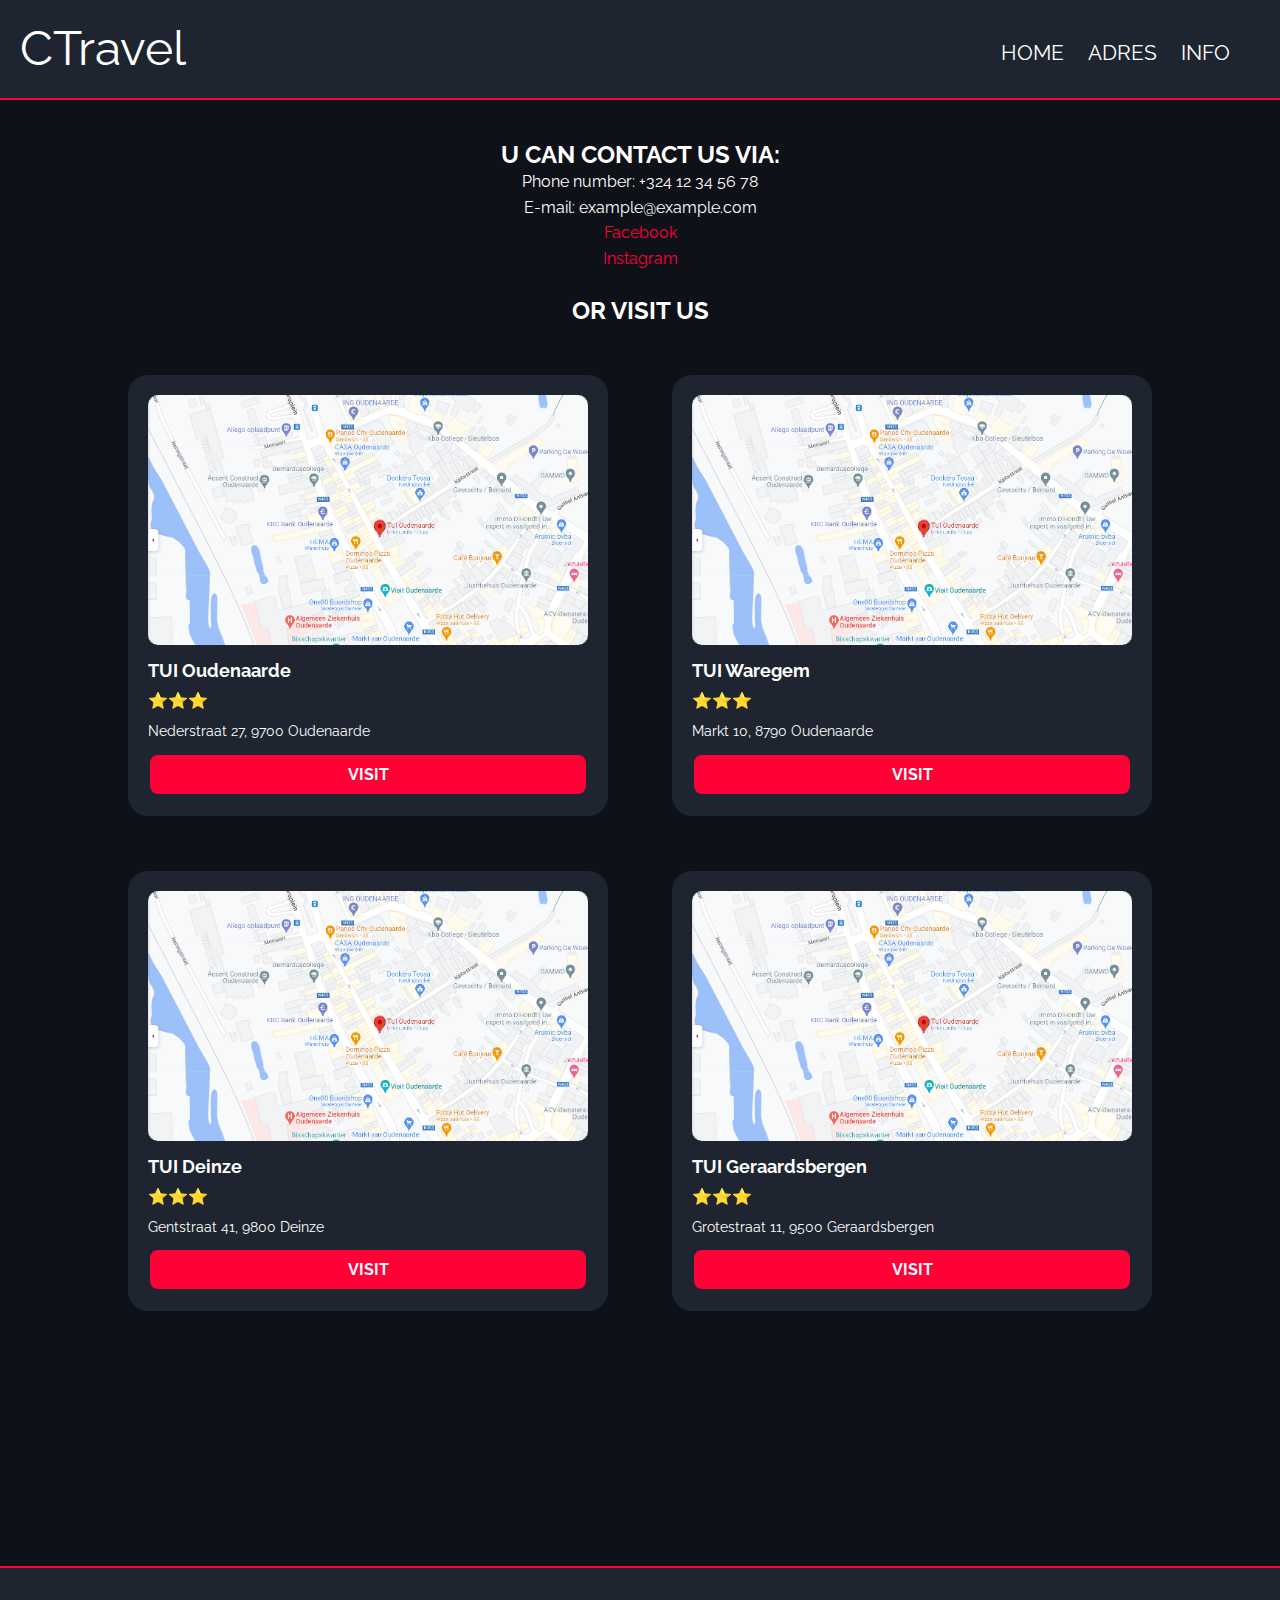
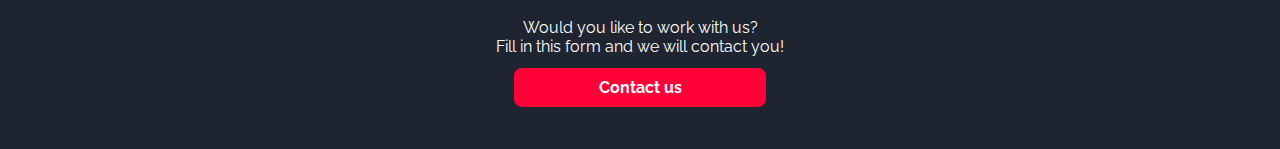
<file: adres.html>
<!DOCTYPE html>
<html lang="en">
<head>
    <meta charset="UTF-8">
    <meta http-equiv="X-UA-Compatible" content="IE=edge">
    <meta name="viewport" content="width=device-width, initial-scale=1.0">
    <link rel="preconnect" href="https://fonts.googleapis.com">
    <link rel="preconnect" href="https://fonts.gstatic.com" crossorigin>
    <link href="https://fonts.googleapis.com/css2?family=Open+Sans:ital,wght@0,300;0,400;0,500;0,600;0,700;0,800;1,300;1,400;1,500;1,600;1,700;1,800&family=Raleway:ital,wght@0,100;0,200;0,300;0,400;0,500;0,600;0,700;0,800;0,900;1,100;1,200;1,300;1,400;1,500;1,600;1,700;1,800;1,900&display=swap" rel="stylesheet">
    <link rel="stylesheet" href="css/main.css">
    <link rel="shortcut icon" href="images/favicon.ico" type="image/x-icon">
    <title>Adres</title>
</head>
<body>
    <header class="header-adres">
        <nav class="nav-adres">
			<div class="overlay-adres">
                <div class="title-adres">
                    <a href="index.html">CTravel</a>
                </div>
				<ul class="menu-adres">
					<li>
						<a href="index.html">HOME</a>
					</li>
					<li>
						<a href="adres.html">ADRES</a>	
					</li>
					<li>
						<a href="info.html">INFO</a>
					</li>
				</ul>
			</div>
		</nav>
    </header>
    <main>
        <div class="contactinfo-adres">
            <h2>U CAN CONTACT US VIA:</h2>
            <ul>
                <li>Phone number: +324 12 34 56 78</li>
                <li>E-mail: example@example.com</li>
                <li><a href="#">Facebook</a></li>
                <li><a href="#">Instagram</a></li>
            </ul>
            <h2>OR VISIT US</h2>
        </div>
        <div class="container-adres">
            <article class="card">
                <div class="card-inner">
                    <div class="img1"></div>
                    <p class="card-title">TUI Oudenaarde</p>
                    <p class="card-star">⭐⭐⭐</p>
                    <p class="card-text">Nederstraat 27, 9700 Oudenaarde</p>
                    <a class="btn-adres" href="#">VISIT</a>                   
                </div>
            </article>
            <article class="card">
                <div class="card-inner">
                    <div class="img1"></div>
                    <p class="card-title">TUI Waregem</p>
                    <p class="card-star">⭐⭐⭐</p>
                    <p class="card-text">Markt 10, 8790 Oudenaarde</p>
                    <a class="btn-adres" href="#">VISIT</a>                   
                </div>
            </article>
            <article class="card">
                <div class="card-inner">
                    <div class="img1"></div>
                    <p class="card-title">TUI Deinze</p>
                    <p class="card-star">⭐⭐⭐</p>
                    <p class="card-text">Gentstraat 41, 9800 Deinze</p>
                    <a class="btn-adres" href="#">VISIT</a>                   
                </div>
            </article>
            <article class="card">
                <div class="card-inner">
                    <div class="img1"></div>
                    <p class="card-title">TUI Geraardsbergen</p>
                    <p class="card-star">⭐⭐⭐</p>
                    <p class="card-text">Grotestraat 11, 9500 Geraardsbergen</p>
                    <a class="btn-adres" href="#">VISIT</a>                   
                </div>
            </article>
        </div>
    </main>
    <footer class="footer">
        <div class="footer-content">
            <p>Would you like to work with us?</p>
            <p>Fill in this form and we will contact you!</p>
            <a href="form.html" class="btn-home">Contact us</a>
        </div>
    </footer>
</body>
</html>
</file>
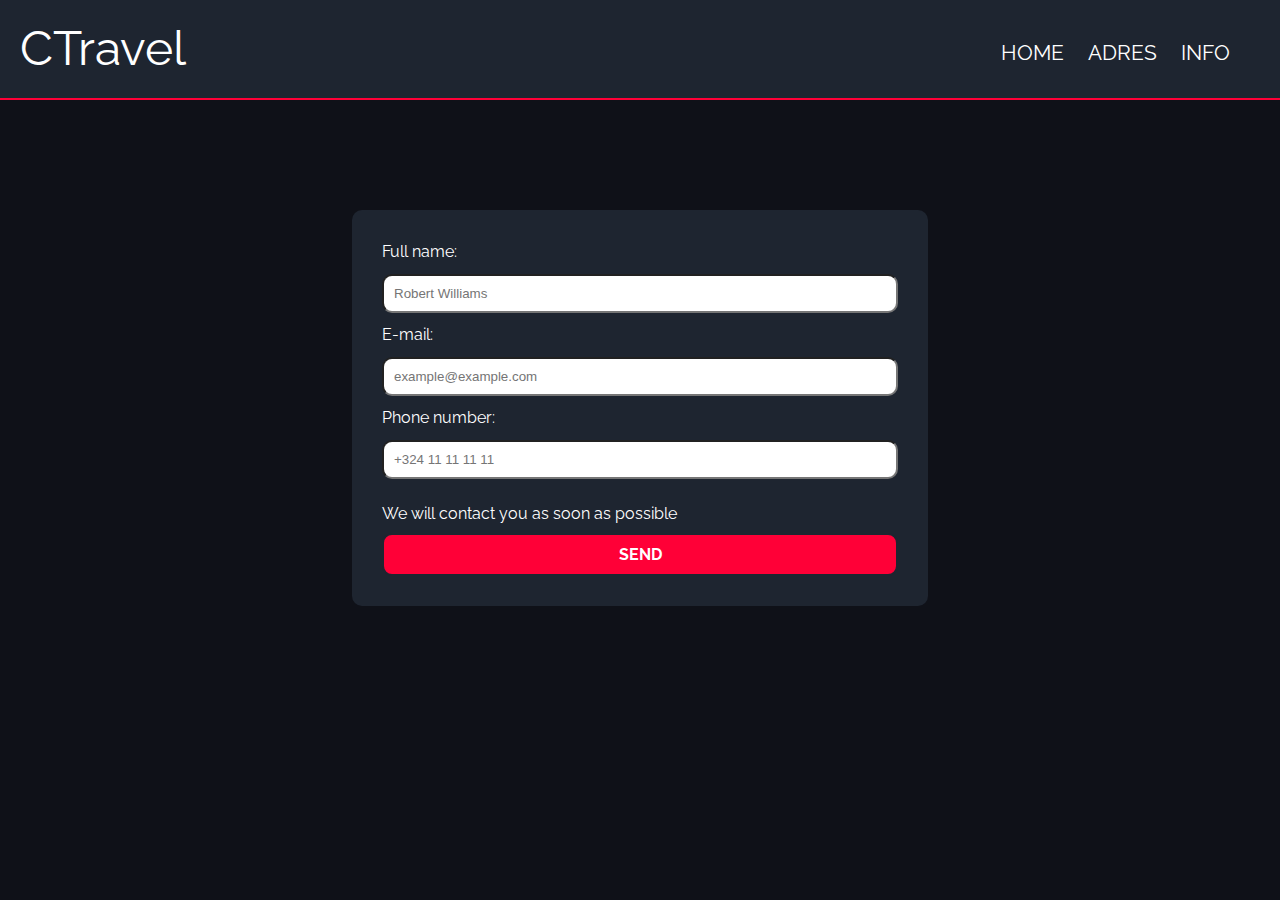
<file: form.html>
<!DOCTYPE html>
<html lang="en">
<head>
    <meta charset="UTF-8">
    <meta http-equiv="X-UA-Compatible" content="IE=edge">
    <meta name="viewport" content="width=device-width, initial-scale=1.0">
    <link rel="preconnect" href="https://fonts.googleapis.com">
    <link rel="preconnect" href="https://fonts.gstatic.com" crossorigin>
    <link href="https://fonts.googleapis.com/css2?family=Open+Sans:ital,wght@0,300;0,400;0,500;0,600;0,700;0,800;1,300;1,400;1,500;1,600;1,700;1,800&family=Raleway:ital,wght@0,100;0,200;0,300;0,400;0,500;0,600;0,700;0,800;0,900;1,100;1,200;1,300;1,400;1,500;1,600;1,700;1,800;1,900&display=swap" rel="stylesheet">
    <link rel="stylesheet" href="css/main.css">
    <link rel="shortcut icon" href="images/favicon.ico" type="image/x-icon">
    <title>Contact us</title>
</head>
<body>
    <header class="header-adres">
        <nav class="nav-adres">
			<div class="overlay-adres">
                <div class="title-adres">
                    <a href="index.html">CTravel</a>
                </div>
				<ul class="menu-adres">
					<li>
						<a href="index.html">HOME</a>
					</li>
					<li>
						<a href="adres.html">ADRES</a>	
					</li>
					<li>
						<a href="info.html">INFO</a>
					</li>
				</ul>
			</div>
		</nav>
    </header>
    <main>
        <div class="container-form">
            <div class="card-form">
                <form>
                    <label for="fname">Full name:</label><br>
                    <input placeholder="Robert Williams" type="text" id="fname" name="fname"><br>
                    <label for="email">E-mail:</label><br>
                    <input placeholder="example@example.com" type="text" id="email" name="email"><br>
                    <label for="phone">Phone number:</label><br>
                    <input placeholder="+324 11 11 11 11" type="text" id="phone" name="phone">
                    <p>We will contact you as soon as possible</p>
                    <a class="btn-form" href="index.html">SEND</a>
                </form>
            </div>
        </div>
    </main>
</body>
</html>
</file>
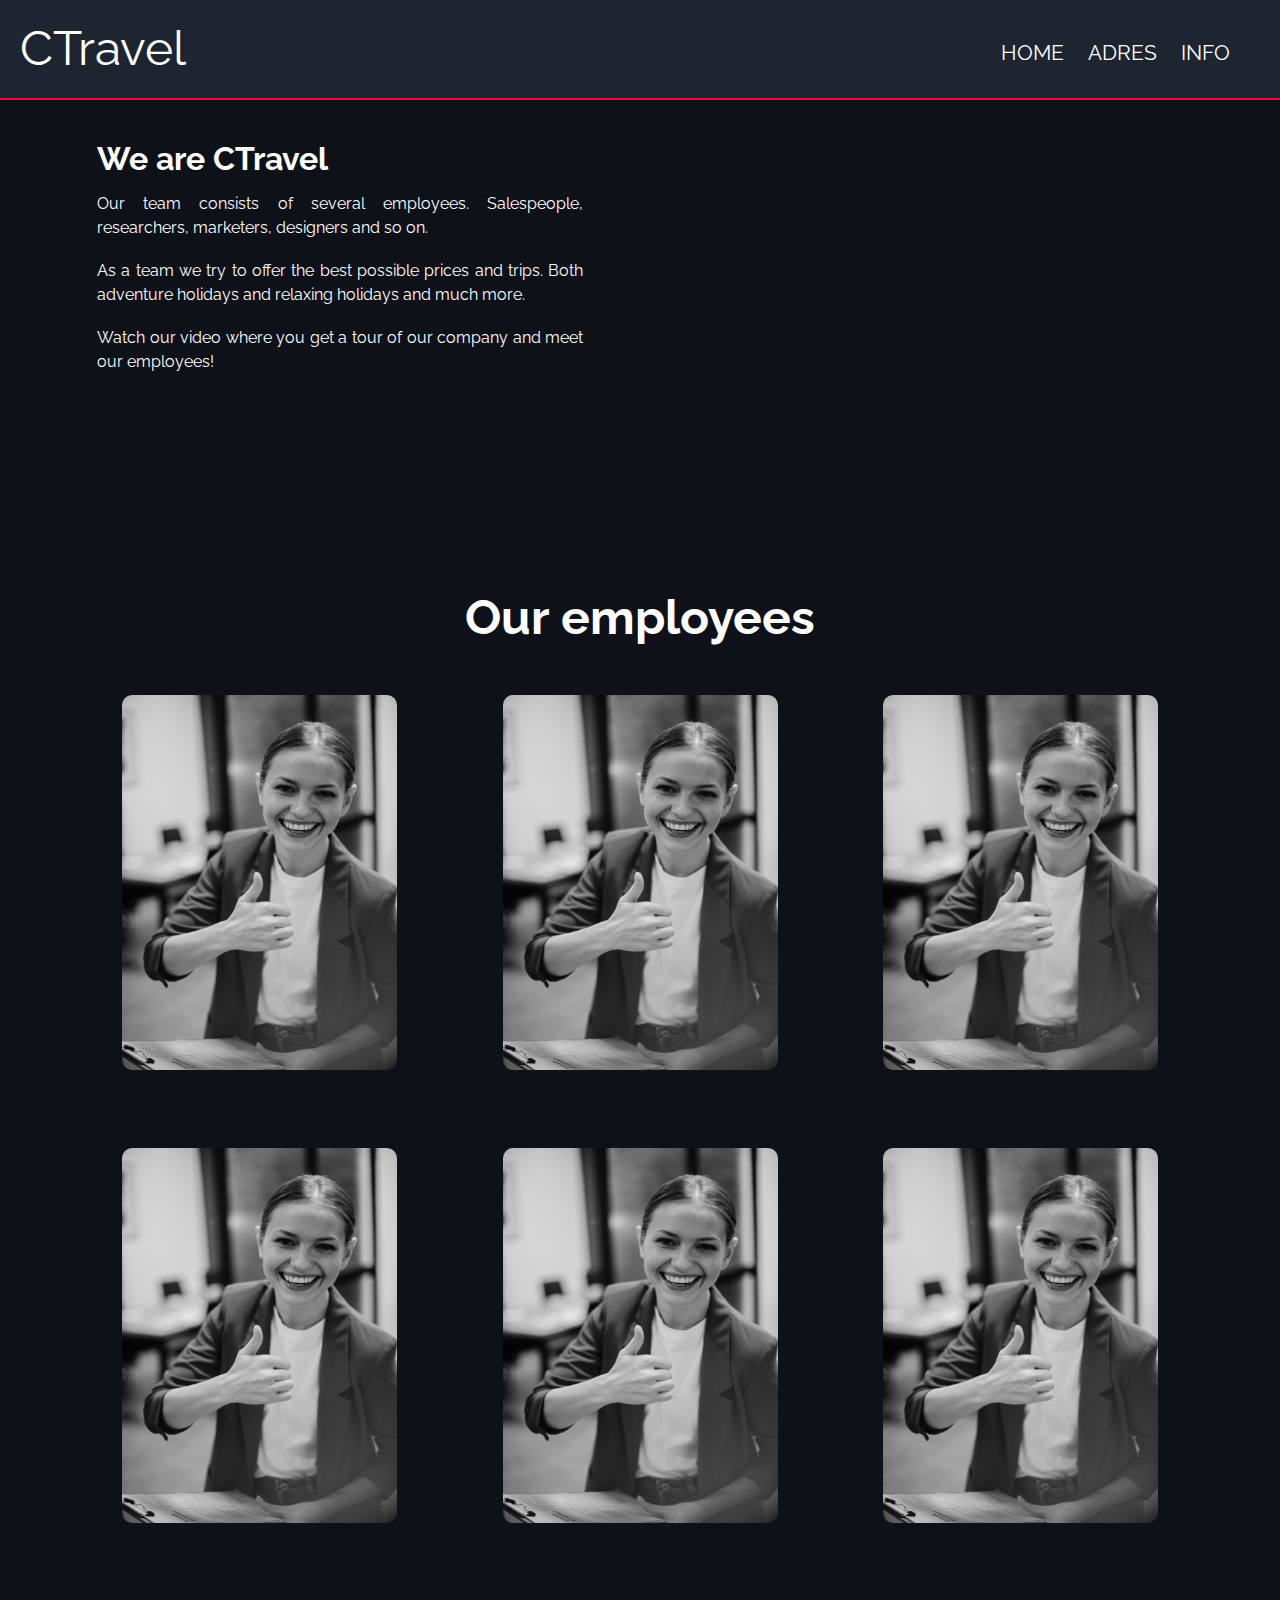
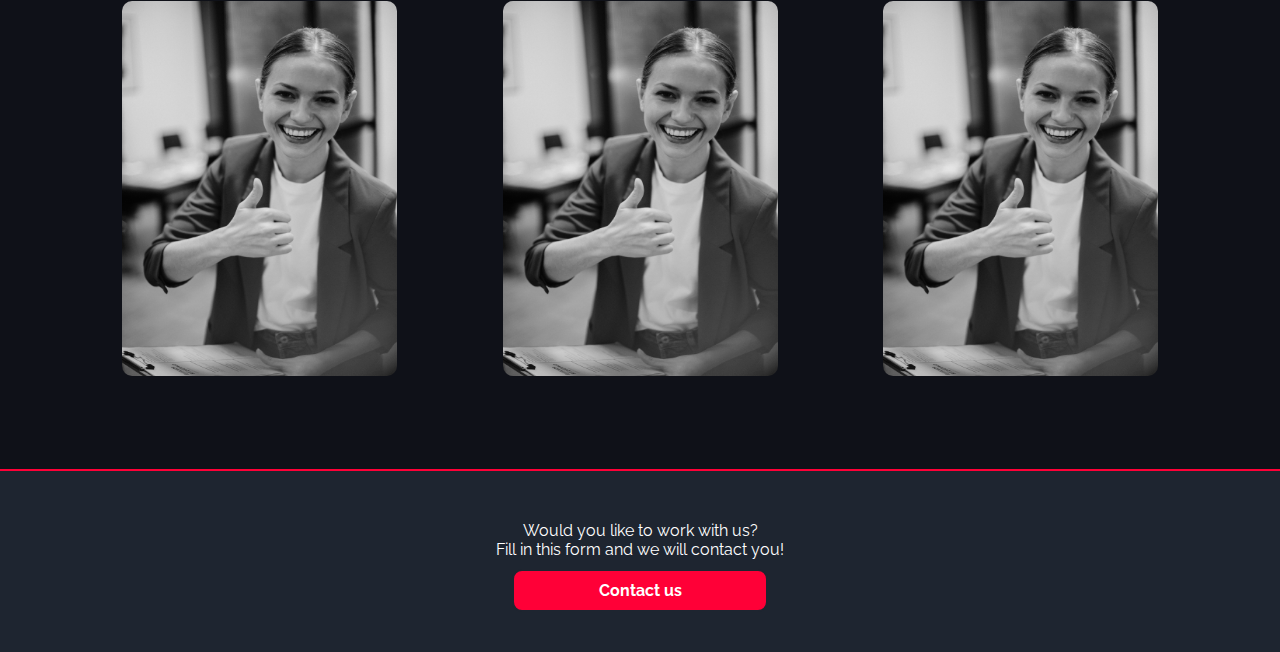
<file: info.html>
<!DOCTYPE html>
<html lang="en">
<head>
    <meta charset="UTF-8">
    <meta http-equiv="X-UA-Compatible" content="IE=edge">
    <meta name="viewport" content="width=device-width, initial-scale=1.0">
    <link rel="preconnect" href="https://fonts.googleapis.com">
    <link rel="preconnect" href="https://fonts.gstatic.com" crossorigin>
    <link href="https://fonts.googleapis.com/css2?family=Open+Sans:ital,wght@0,300;0,400;0,500;0,600;0,700;0,800;1,300;1,400;1,500;1,600;1,700;1,800&family=Raleway:ital,wght@0,100;0,200;0,300;0,400;0,500;0,600;0,700;0,800;0,900;1,100;1,200;1,300;1,400;1,500;1,600;1,700;1,800;1,900&display=swap" rel="stylesheet">
    <link rel="stylesheet" href="css/main.css">
    <link rel="shortcut icon" href="images/favicon.ico" type="image/x-icon">
    <title>About us</title>
</head>
<body>
    <header class="header-adres">
        <nav class="nav-adres">
			<div class="overlay-adres">
                <div class="title-adres">
                    <a href="index.html">CTravel</a>
                </div>
				<ul class="menu-adres">
					<li>
						<a href="index.html">HOME</a>
					</li>
					<li>
						<a href="adres.html">ADRES</a>	
					</li>
					<li>
						<a href="info.html">INFO</a>
					</li>
				</ul>
			</div>
		</nav>
    </header>
    <main>
        <div class="container-info">
            <div class="text-info">
                <h1>We are CTravel</h1>
                <p>Our team consists of several employees. Salespeople, researchers, marketers, designers and so on.</p>
                <br>
                <p>As a team we try to offer the best possible prices and trips. Both adventure holidays and relaxing holidays and much more.</p>
                <br>    
                <p>Watch our video where you get a tour of our company and meet our employees!</p>    
            </div>
            <div class="video">
                <iframe width="100%" height="100%" src="https://www.youtube.com/embed/u0tacVvjsuU" title="YouTube video player" frameborder="0" allow="accelerometer; autoplay; clipboard-write; encrypted-media; gyroscope; picture-in-picture" allowfullscreen></iframe>
            </div>
            <h2>Our employees</h2>
            <div class="imgs-info">
                <div class="img-wrap-info">
                    <img src="images/employee.jpg" alt="">
                    <p class="img-description">Van Weyenbergh James</p>
                </div>
                <div class="img-wrap-info">
                    <img src="images/employee.jpg" alt="">
                    <p class="img-description">Wachem Hugye</p>
                </div>
                <div class="img-wrap-info">
                    <img src="images/employee.jpg" alt="">
                    <p class="img-description">Philippe De Pauw - Waterschoot</p>
                </div>
                <div class="img-wrap-info">
                    <img src="images/employee.jpg" alt="">
                    <p class="img-description">Claire Geeraerts</p>
                </div>
                <div class="img-wrap-info">
                    <img src="images/employee.jpg" alt="">
                    <p class="img-description">Van Weyenbergh James</p>
                </div>
                <div class="img-wrap-info">
                    <img src="images/employee.jpg" alt="">
                    <p class="img-description">Wachem Hugye</p>
                </div>
                <div class="img-wrap-info">
                    <img src="images/employee.jpg" alt="">
                    <p class="img-description">Philippe De Pauw - Waterschoot</p>
                </div>
                <div class="img-wrap-info">
                    <img src="images/employee.jpg" alt="">
                    <p class="img-description">Claire Geeraerts</p>
                </div>
                <div class="img-wrap-info">
                    <img src="images/employee.jpg" alt="">
                    <p class="img-description">Van Weyenbergh James</p>
                </div>
           </div>
        </div>
    </main>
    <footer class="footer">
        <div class="footer-content">
            <p>Would you like to work with us?</p>
            <p>Fill in this form and we will contact you!</p>
            <a href="form.html" class="btn-home">Contact us</a>
        </div>
    </footer>
</body>
</html>
</file>
<file: css/main.css>
* {
    margin: 0;
    padding: 0;
    box-sizing: border-box;
}

html {
    /* font-family: 'Open Sans', sans-serif; */
    font-family: 'Raleway', sans-serif;
    height:100%;
    color: #FFF;
    background-color: #0F1118;
}

body {
    overflow-x: hidden;
}

img {
    width: 12.5rem;
    height: 12.5rem;
}

form label {
    line-height: 1.5rem;
}

form input {    
    color: #FF0037;
    width: 100%;
    margin-top: .625rem;
    margin-bottom: .625rem;
    padding: .625rem;
    border-radius: .625rem;
}

form p {
    margin-top: .9375rem;
}

::-webkit-scrollbar {
    width: .125rem;
}

::-webkit-scrollbar-thumb {
    background: #FF0037; 
    border-radius: .625rem;
}
  
/* HEXAGON NAV ----------------------------------------------------- */

.hexagon {
    position: relative;
    width: 46%;
    height: 80%;
    margin: auto;
    color: white;
    background-color: #1E2530;
    display: flex;
    align-content: center;
    justify-content: center;
    transition: 0.5s;
}

.hexagon:hover {
    transition: .2s;
    box-shadow: 0 0 3.125rem #FF0037;
}

.hexagon a {
    z-index: 1;
    margin: auto;
    font-size: 1.875rem;
    text-decoration: none;
    color: white;
}
  
.hexagon:before,
.hexagon:after {
    position: absolute;
    content: "";
    background: inherit;
    height: 100%;
    width: 100%;
    border-radius: 0;
    transition: 0.5s;
    transform-origin: center;
    transform: rotateZ(60deg);
}

.hexagon:before {
    transform: rotateZ(60deg);
}

.hexagon:after {
    transform: rotateZ(-60deg);
}

.hexagon a:hover {
    color: #FF0037;
}

/* ANIMATION HOME --------------------------------------------------- */

.anim-home {
    overflow: hidden;
    transform: translateY(4vw);
}

.anim-home p {
    white-space: nowrap;
    font-size: calc(4.7vw * 3);
    font-weight: 900;
    line-height: 100%;
    color: hsl(217, 23%, 11%);
    animation: movetextrl 20s linear infinite;
}

@keyframes movetextrl {
    0% {
        transform: translateX(0);
    }
    100% {
        transform: translateX(-300%);
    }
}

/* CLASSES HOME ------------------------------------------------------ */

.header-home {
  padding-bottom: 2.5rem;
	text-align: center;
	width: 100%;
	height: auto;
	position: relative;
	overflow: hidden;
}

.overlay-home {
	width: 100%;
	height: 100%;
	padding: 3.125rem;
    color: #FFF;
}

.overlay-home h1 {
	font-size: 5rem;
	margin-bottom: 1.875rem;
}   

.overlay-home p {
	margin-bottom: 1.875rem;
  color: #FF0037;
}

.nav-home {
    display: inline-block;
    text-align: initial;
    width: 12.5rem;
    height: 12.5rem;
}

.container-home {
    max-width: 70rem;
    width: 90%; 
    margin: 0 auto;
    display: flex;
    flex-wrap: wrap;
    justify-content: center;
    align-items: center;
}

.container-home > article {
    margin-bottom: 3.125rem;
    display: flex;
    align-items: center;
    width: 100%;
    text-align: justify;
    line-height: 1.6rem;
}

.container-home img {
    width: 25rem;
    height: 31.25rem;
    border-radius: 1.25rem;
    box-shadow: #FF0037 0rem .625rem .625rem -0.4375rem;
}

.container-home h2 {
    color:#FF0037;
    margin-bottom: .9375rem;
}

.text-right {
    padding-left: 1.5625rem;
}

.text-left {
    padding-right: 1.5625rem;
}

.btn-home {
    display: block;
    margin: 0 auto;
    width: 20%;
    margin-top: .625rem;
    padding: .625rem;
    background-color: #FF0037;
    border: .125rem solid #1E2530;
    border-radius: .625rem;
    text-align: center;
    color: #FFF;
    text-decoration: none;
    font-weight: bold;
}

.btn-book {
    display: block;
    width: 30%;
    margin-top: 1.875rem;
    padding: .625rem;
    background-color: #FF0037;
    border: .125rem solid #1E2530;
    border-radius: .625rem;
    text-align: center;
    color: #FFF;
    text-decoration: none;
    font-weight: bold;
}

/* CLASSES ADRES -------------------------------------------------- */

.contactinfo-adres {
    margin: 0 auto;
    width: 90%;
    margin-bottom: 3.125rem;
    text-align: center;
}

.contacinfo-adres h2 {
    margin: .625rem;
    text-transform: uppercase;
}

.contactinfo-adres h2:last-child {
    margin-top: 1.5625rem;
}

.contactinfo-adres a {
    color: #FF0037;
    text-decoration: none;
}

.contactinfo-adres a:hover {
    transform: scale(1.01);
}

.contactinfo-adres ul {
    text-align: center;
    list-style: none;
    line-height: 1.6rem;
}

.container-adres {
    max-width: 81rem;
    width: 90%; 
    display: flex;
    flex-wrap: wrap; 
    justify-content: space-evenly;
    margin: 0 auto;
    margin-bottom: 12.5rem;
}

.container-adres .card {
    border-radius: 1.25rem;
    background-color: #1E2530;
    color: #FFF;
    width: 30rem;
    margin-bottom: 3.4375rem;
    padding: 1.25rem;
}

.card-inner {
    width: 100%;
    height: 100%;
}

.card-inner .img1 {
    background-image: url("../images/agency1.png");
    background-size: cover;
    background-repeat: no-repeat;
    border-radius: .625rem;
    width: 100%;
    height: 15.625rem;
}

.card-inner .card-title {
    margin-top: .9375rem;
    margin-bottom: .625rem;
    font-size: 1.1rem;
    font-weight: bold;
}

.card-star {
    margin-bottom: .625rem;
}

.card-inner .card-text {
    font-size: 0.9rem;
    line-height: 1.4rem;
    text-align: justify;
}

.btn-adres {
    display: block;
    margin-top: .625rem;
    padding: .625rem;
    background-color: #FF0037;
    border: .125rem solid #1E2530;
    border-radius: .625rem;
    text-align: center;
    color: #FFF;
    text-decoration: none;
    font-weight: bold;
}

.nav-adres {
    background-color: #1E2530;
    width: 100%;
    height: 6.25rem;
    margin-bottom: 2.5rem;
    border-bottom: .125rem solid #FF0037;
}

.title-adres {
    position: absolute;
    left: 0;
    padding-left: 1.25rem;
    padding-top: 1.25rem;
}

.title-adres a {
    font-size: 3rem;
    color: white;
    text-decoration: none;
}

.menu-adres {
    position: absolute;
    right: 0;
    padding-right: 2.5rem;
    padding-top: 2.5rem;
}

.menu-adres li {
    list-style: none;
    display: inline;
}

.menu-adres li a {
    font-size: 1.3rem;
    color: white;
    text-decoration: none;
    padding: .625rem;
}

.menu-adres li a:hover,
.title-adres a:hover {
    color: #FF0037;
}

/* CLASSES INFO --------------------------------------------------- */

.container-info {
    width: 95%;
    margin: 0 auto;
    margin-bottom: 1.875rem;
}

.container-info h2 {
    margin-top: 12.5rem;
    text-align: center;
    padding: .9375rem;
    font-size: 3rem;
}

.video {
    position: absolute;
    margin-top: 9.6875rem;
    margin-right: 6.5625rem;
    right: 0;
    top: 0;
    width: 40%;
    height: 40%;
}

.text-info {
    margin-left: 4.0625rem;
    width: 40%;
}

.text-info h1 {
    margin-bottom: .9375rem;
}

.text-info p {
    line-height: 1.5rem;
    text-align: justify;
}

.imgs-info {
    width: 100%;
    margin: 0 auto;
    display: flex;
    flex-wrap: wrap;
    justify-content: space-evenly;
    flex-grow: 1;
    margin-top: 1.25rem;
}

.imgs-info img {
    margin: .9375rem;
    margin-bottom: 1.875rem;
    height: 23.4375rem;
    width: 17.1875rem;
    border-radius: .625rem;
    filter: grayscale(100%);
}

.imgs-info img:hover {
    filter: none;
    box-shadow: 0 0 .625rem #FF0037;
    transform: scale(1.1);
    transition: all 0.4s ease;
}
  
.img-description {
    text-align: center;
    position: relative;
    color: white;
    margin-bottom: .625rem;
    visibility: hidden;
    opacity: 0;
    transition: opacity .2s, visibility .2s;
}
  
.img-wrap-info:hover .img-description {
    visibility: visible;
    opacity: 1;
    transform: scale(1.1);
    transition: all 0.4s ease;
}

/* CLASSES FORM --------------------------------------------------- */

.container-form {
    width: 90%;
    margin: 0 auto;
}

.card-form {
    width: 50%;
    margin: 0 auto;
    background-color: #1E2530;
    border-radius: .625rem;
    margin-top: 6.875rem;
    padding: 1.875rem;
}

.btn-form {
    display: block;
    margin-top: .625rem;
    padding: .625rem;
    background-color: #FF0037;
    border: .125rem solid #1E2530;
    border-radius: .625rem;
    text-align: center;
    color: #FFF;
    text-decoration: none;
    font-weight: bold;
}

/* FOOTER --------------------------------------------------------- */

.footer {
    position: relative;
    bottom: 0;
    width: 100%;
    background-color: #1E2530;
    text-align: center;
    border-top: .125rem solid #FF0037;
}

.footer-content {
    color: #FFF;
    padding-top: 3.125rem;
    padding-bottom: 2.5rem;
}
</file>
